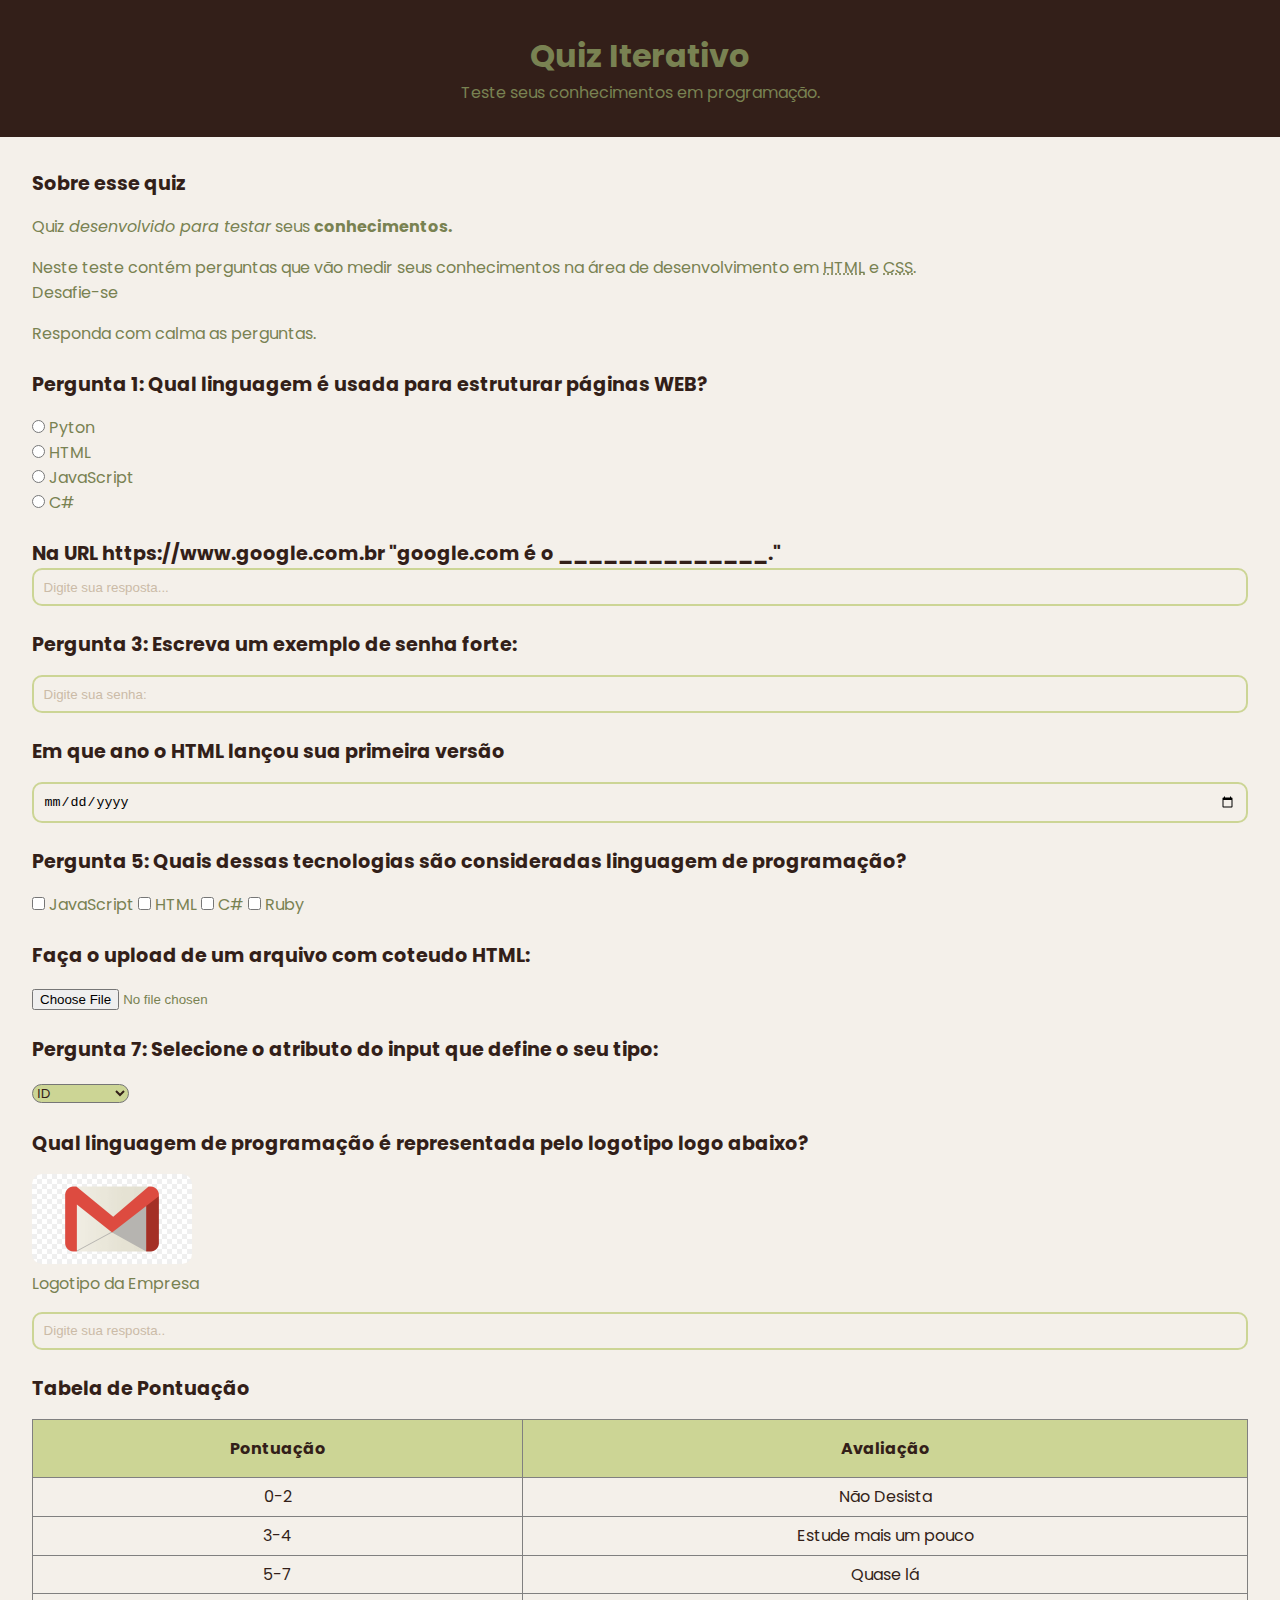
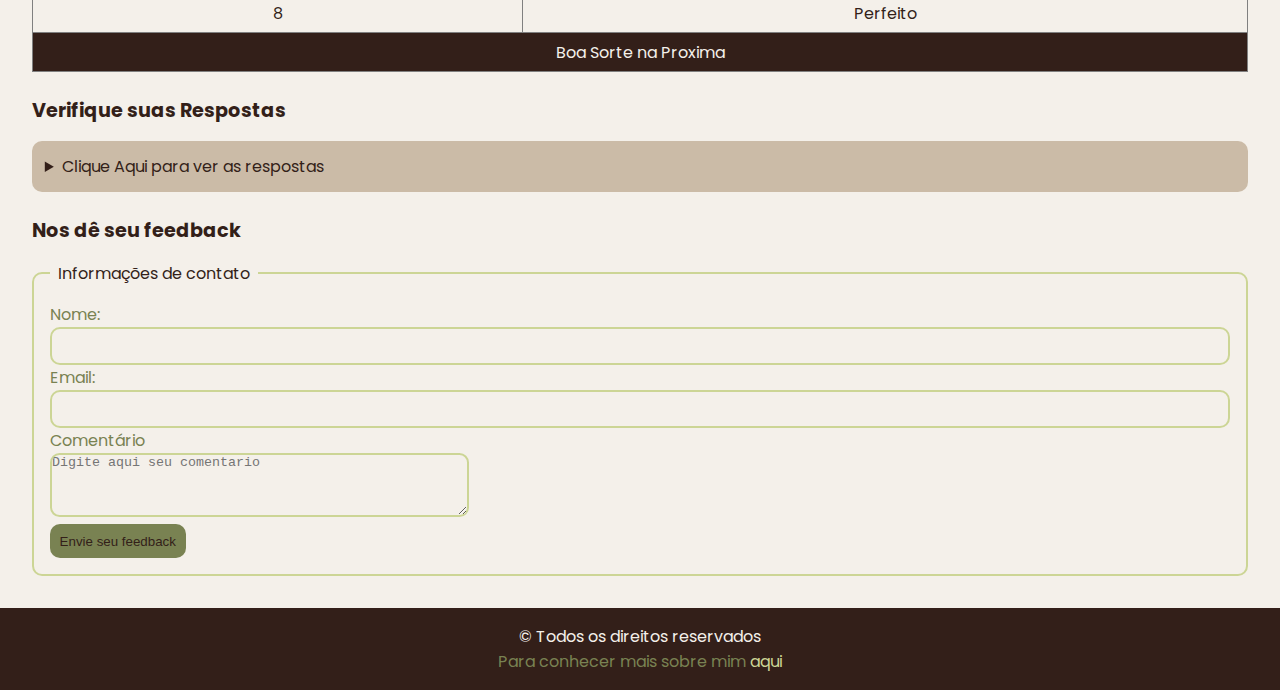
<file: index.html>
<!DOCTYPE html>
<html lang="en">
    <head>
        <meta charset="UTF-8">
        <meta name="viewport" content="Um quiz para testa">
        <title>Quiz para Progradores</title>
    <link rel="stylesheet" href="style.css">
    </head>
    <body>
        <header>
            <h1>Quiz Iterativo</h1>
            <p>Teste seus conhecimentos em programação.</p>

        </header>
        
        <main>
            <!--Introdução-->
            <section>

                <h2>Sobre esse quiz</h2>
                <p>Quiz <em>desenvolvido para testar</em> seus <strong> conhecimentos.</strong></p>
                <p>Neste teste contém perguntas que vão medir seus conhecimentos na área de desenvolvimento em <abbr title="Hyper Text Markup Language"> HTML</abbr></abbr> e <abbr title="Cascading Stily Sheets">CSS</abbr>. <br>Desafie-se</p>
                <p>Responda com calma as perguntas.</p>            
            </section>
            
            <!--Pergunta 1: Multipla escolha-->
            <section>
                <h2>Pergunta 1: Qual linguagem é usada para estruturar páginas WEB?</h2>
                <form>
                    <input type="radio" value="Pyton" id="p1a" name="pergunta1"/>
                    <label for="p1a">Pyton</label><br>

                    <input type="radio" value="HTML" id="p1b" name="pergunta1"/>
                    <label for="p1a">HTML</label><br>

                    <input type="radio" value="JavaScript" id="p1c" name="pergunta1"/>
                    <label for="p1a">JavaScript</label><br>

                    <input type="radio" value="C#" id="p1d" name="pergunta1"/>
                    <label for="p1a">C#</label><br>
                </form>
            </section>

            <!--Pergunta 2: Texto-->
            <sectio>
                <h2>Na URL https://www.google.com.br "google.com é o ______________."</h2>
                <form><input type="text" id="p2" name="pergunta2" placeholder="Digite sua resposta..."></form>      

            </sectio>

            <!--Pergunta 3: Senha-->
            <section>
                <h2>Pergunta 3: Escreva um exemplo de senha forte:</h2>
                <form>
                    <input type="password" id="p3" name="pergunta3" placeholder="Digite sua senha:">
                </form>
            </section>

            <!--Pergunta 4: Data-->
            <section>
                <h2>Em que ano o HTML lançou sua primeira versão</h2>
                <form>
                    <input type="date" id="p4" name="pergunta4">
                </form>
            </section>

            <!--Pergunta 5: Multipla escolha-->
            <section>
                <h2>Pergunta 5: Quais dessas tecnologias são consideradas linguagem de programação?</h2>
                <form>
                    <input type="checkbox" id="p5a" name="pergunta5" value="Javascript"> <label for="p5">JavaScript</label>
                    <input type="checkbox" id="p5a" name="pergunta5" value="HTML"> <label for="p5">HTML</label>
                    <input type="checkbox" id="p5a" name="pergunta5" value="C#"> <label for="p5">C#</label>
                    <input type="checkbox" id="p5a" name="pergunta5" value="Ruby"> <label for="p5">Ruby</label>
                </form>
            </section>

            <!--Pergunta 6: Upload de arquivo-->
            <section>
                <h2>Faça o upload de um arquivo com coteudo HTML:</h2>
                <form>
                    <input type="file" id="p6" name="pergunta6" value="">
                </form>
            </section>

            <!--Pergunta 7: menu suspenso-->
            <section>
                <h2>Pergunta 7: Selecione o atributo do input que define o seu tipo:</h2>
                <form>
                    <select name="pergunta7" id="p7">
                        <option value="id">ID</option>
                        <option value="tipy">Type</option>
                        <option value="Placehouder">Placehouder</option>
                    </select>
                </form>
            </section>

            <!--Pergunta 8: Imagem-->
            <section>
                <h2>Qual linguagem de programação é representada pelo logotipo logo abaixo?</h2>
                <figure>
                    <img src="./imagens/gmail-capa.png" alt="logotipo"><br><figcaption>Logotipo da Empresa</figcaption>
                </figure>

                <input type="text" id="p8" name="pergunta8" placeholder="Digite sua resposta.." >
            </section>

            <!--Tabela de Pontuação-->
            <section>
                <h2>Tabela de Pontuação</h2>
                <table border="1">
                    <thead>
                        <tr>
                            <th>Pontuação</th>
                            <th>Avaliação</th>
                        </tr>
                    </thead>

                    <tbody>
                        <tr>
                            <td>0-2</td>
                            <td>Não Desista</td>
                        </tr>
    
                        <tr>
                            <td>3-4</td>
                            <td>Estude mais um pouco</td>
                        </tr>
    
                        <tr>
                            <td>5-7</td>
                            <td>Quase lá</td>
                        </tr>
    
                        <tr>
                            <td>8</td>
                            <td>Perfeito</td>
                        </tr>
                    </tbody>
                    <tfoot>
                        <tr>
                            <td colspan="2">Boa Sorte na Proxima</td>
                        </tr>
                    </tfoot>
                    
                </table>
            </section>

            <!--Lista de Respostas-->
            <section>

                <h2>Verifique suas Respostas</h2>
                <details>
                    <summary>Clique Aqui para ver as respostas</summary>
                    <ol>
                        <li>HTML</li>
                        <li>Domínio</li>
                        <li>senhaforte</li>
                        <li>1991</li>
                        <li>C#, Ruby</li>
                        <li>Arquivo deve ter extenção HTML</li>
                        <li>type</li>
                        <li>Gmail</li>
                    </ol>
                </details>                           

            </section>

            <!--Formulario Feeedback-->
            <section>
                <h2>Nos dê seu feedback</h2>
                <form>
                    <fieldset>
                        <legend>Informações de contato</legend>
                        <label for="nome">Nome: </label>
                        <input type="text" id="nome" name="nome"><br>
                        <label for="name">Email: </label>
                        <input type="email" id="email" name="email"><br>
                        <label for="comentario">Comentário</label><br>
                        <textarea rows="4" cols="50" name="comentario" id="comentario" name="comentario" placeholder="Digite aqui seu comentario"></textarea><br>
                        <button onclick="alert('Feedback enviado.')">Envie seu feedback</button>
                    </fieldset>                    
                </form>
            </section>

        </main>

        <footer>
            <p class="paragrafo-footer">&copy; Todos os direitos reservados</p>
            <p class="paragrafo-footer"></p>Para conhecer mais sobre mim <a href="SobreMim.html" target="_blank">aqui</a></p>
        </footer> 
        
        
    </body>
</html>
</file>
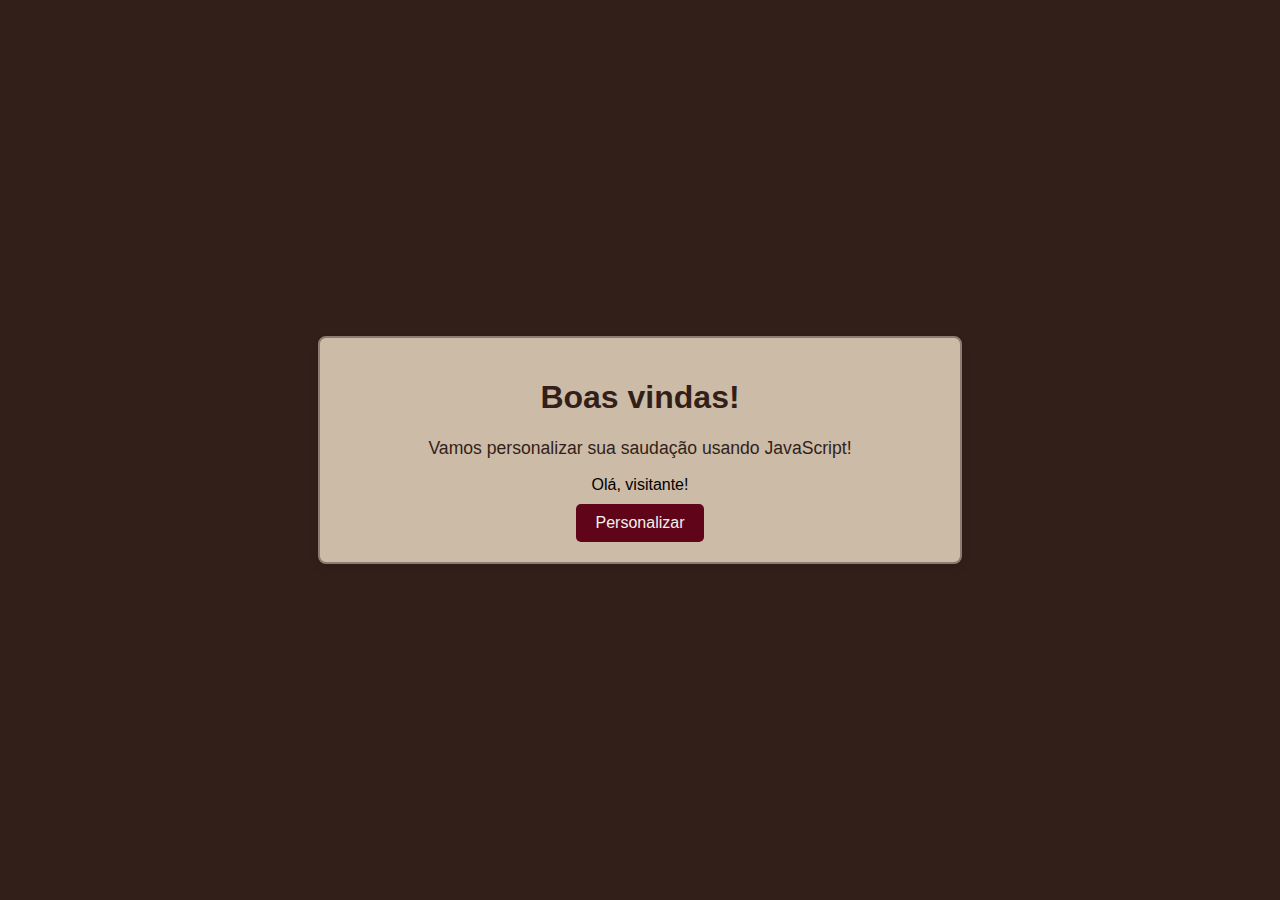
<file: SobreMim.html>
<!DOCTYPE html>
<html lang="pt-BR">
<head>
  <meta charset="UTF-8">
  <meta name="viewport" content="width=device-width, initial-scale=1.0">
  <title>Página inicial</title>
  <link rel="stylesheet" href="style2.css">
</head>
<body>
  <div class="container">
    <h1>Boas vindas!</h1>
    <p>Vamos personalizar sua saudação usando JavaScript!</p>
    <div class="saudacao" id="mensagemSaudacao">Olá, visitante!</div>
    <button onClick="mudarNome()">Personalizar</button>

  </div>

  <script>

    function mudarNome(){
        let nome = "Angelo"
        document.getElementById("mensagemSaudacao").textContent= "Olá, "+ nome
    }
    
  </script>
</body>
</html>
</file>
<file: style.css>
@import url('https://fonts.googleapis.com/css2?family=Poppins:ital,wght@0,100;0,200;0,300;0,400;0,500;0,600;0,700;0,800;0,900;1,100;1,200;1,300;1,400;1,500;1,600;1,700;1,800;1,900&display=swap');

*
{
    margin: 0;
    padding: 0;
    box-sizing: border-box;
}

body
{
    background-color: #F4F0EA;
    color: #798252;
    font-family: "Poppins", sans-serif;
    font-weight: 400;
    font-style: normal;
}

header
{
    padding: 2rem;
    background-color: #331f19;
    text-align: center;
}

main
{
    padding: 2rem;
    display: flex;
    flex-direction: column;
    gap: 1.5rem;
}

section
{
    display: flex;
    flex-direction: column;
    gap: 1rem;
}

h2
{
    font-size: 1.2rem;
    color: #331f19;
}

input[type="radio"], input[type="checkbox"]
{
    accent-color: #ccd595;
}

input[type="text"], input[type="password"],
input[type="email"], input[type="date"]
{
    width: 100%;
    padding: 0.6rem;
    border: 2px solid #ccd595;
    border-radius: 10px;
    background-color: transparent;
}

input::placeholder
{
    color: #cbbba7;
}

select
{
    cursor: pointer;
    background-color: #ccd595;
    color:#331f19;
    border-radius: 10px;    
}

img
{
    width: 10rem;
    border-radius: 10px;
}

table
{
    width: 100%;
    border-collapse: collapse;    
}

th
{
    background-color: #ccd595;
    color:#331f19;
    padding: 1rem;
}

td
{
    color:#331f19;
    padding: 0.4rem;
    text-align:center;    
}

tfoot td
{
    background-color: #331f19;
    color: #F4F0EA;
}

details
{
    background-color: #cbbba7;
    border-radius: 10px;
    padding: 0.4rem;
}

summary
{
    color: #331f19;
    margin: 0.4rem;
    cursor: pointer;    
}

ol
{
    margin-left: 1.5rem;
}

ol li
{
    padding: 0.2rem;
}

fieldset
{
    border: 2px solid #ccd595;
    border-radius: 10px;
    padding: 1rem;
}

legend
{
    color: #331f19;
    padding: 0 0.5rem;
}

textarea
{
    background-color: transparent;
    border: none;
    border-radius: 0.6rem;
    border: 2px solid #ccd595;
}

button
{
    background-color: #798252;
    color: #331f19;
    border: none;
    padding: 0.6rem;
    border-radius: 10px;
    cursor: pointer;
}

footer
{
    background-color: #331f19;
    padding: 1rem;
    text-align: center;
}

.paragrafo-footer
{
    color: #F4F0EA;
}

footer a
{
    text-decoration: none;
    color: #ccd595;
}
</file>
<file: style2.css>
body {
    font-family: Arial, sans-serif;
    display: flex;
    justify-content: center;
    align-items: center;
    height: 100vh;
    margin: 0;
    background-color: #331F19; /* Fundo neutro */
}
.container {
    text-align: center;
    background-color: #CBBBA7;
    padding: 20px;
    border-radius: 8px;
    box-shadow: 0 4px 8px rgba(0, 0, 0, 0.1);
    width: 90%;
    max-width: 600px;
    border: 2px solid #8B7D70;
}
h1 {
    color: #331F19;
}
p {
    color: #331F19;
    font-size: 1.1em;
}
button {
    background-color: #60041A;
    color: #F4F0EA;
    padding: 10px 20px;
    border: none;
    border-radius: 5px;
    cursor: pointer;
    font-size: 1em;
    transition: background-color 0.3s ease;
    margin-top: 10px;
}
button:hover {
    background-color: #A34743;
}
</file>
